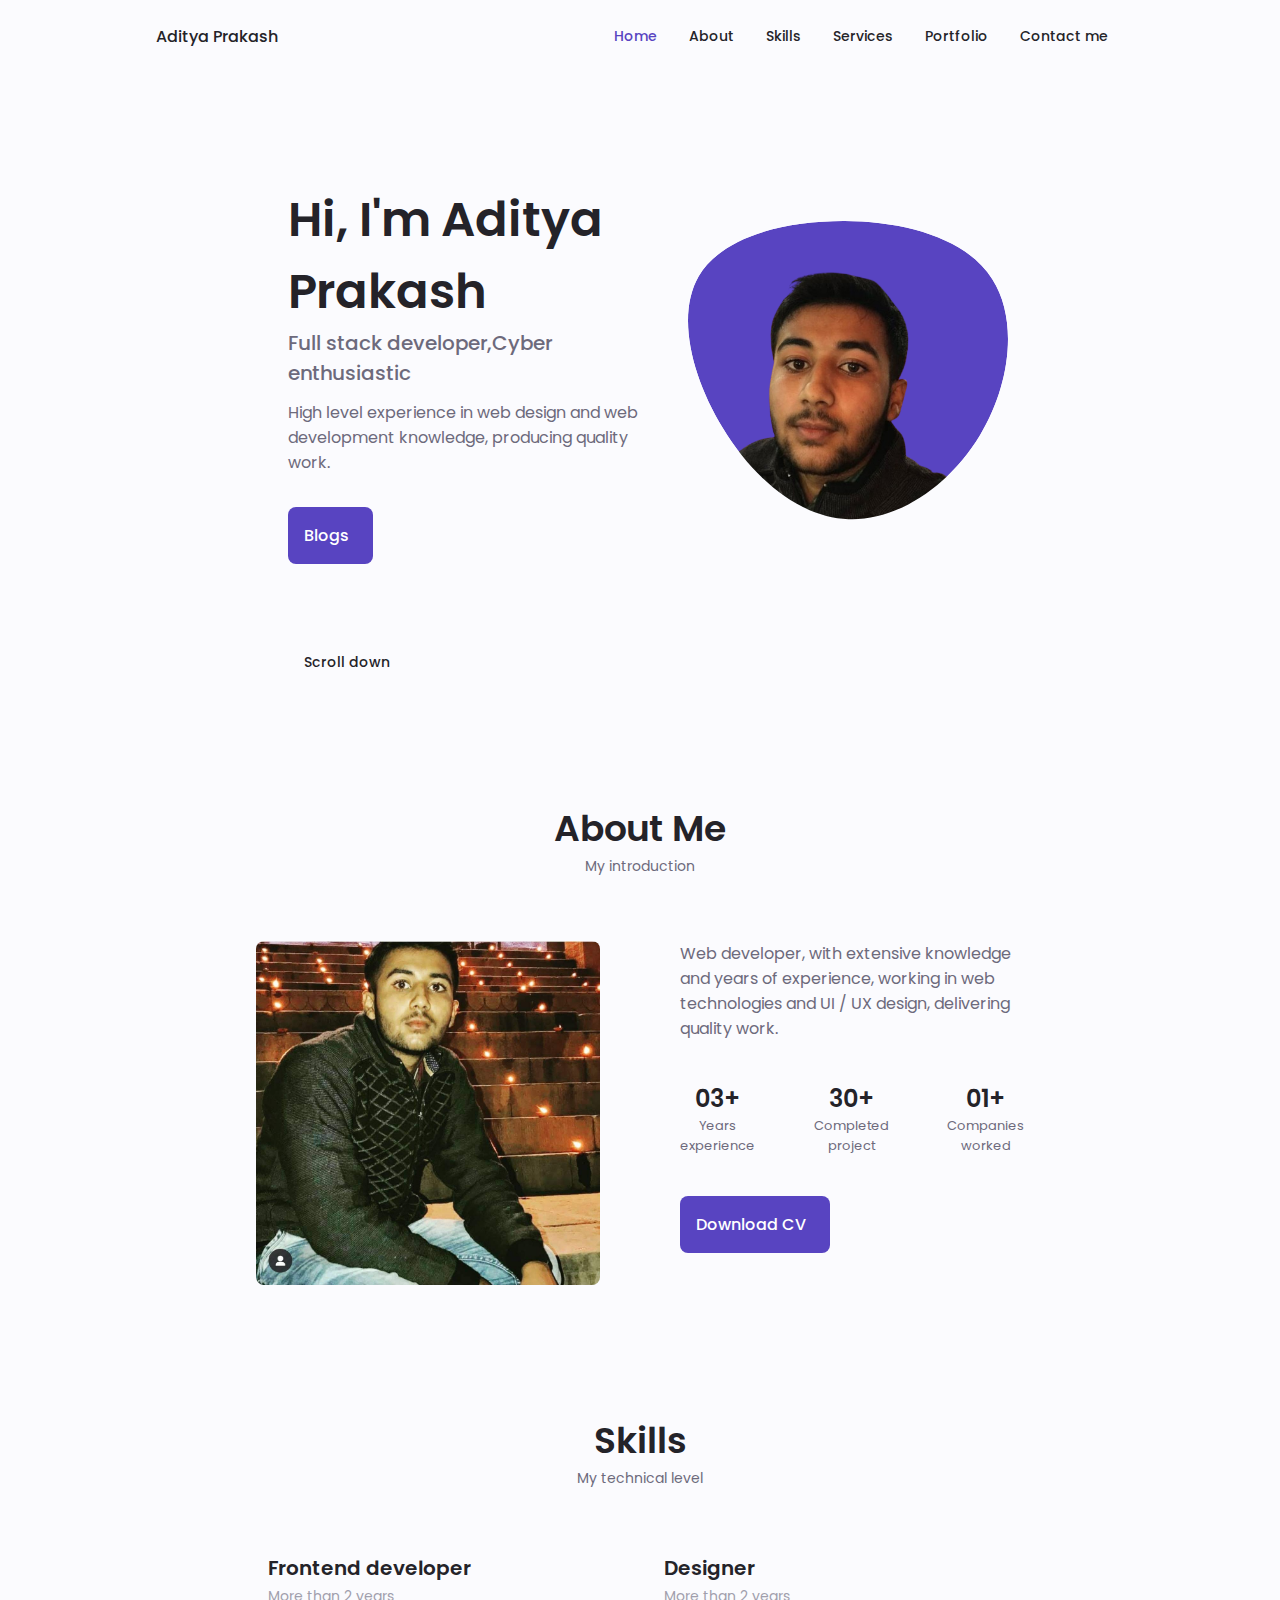
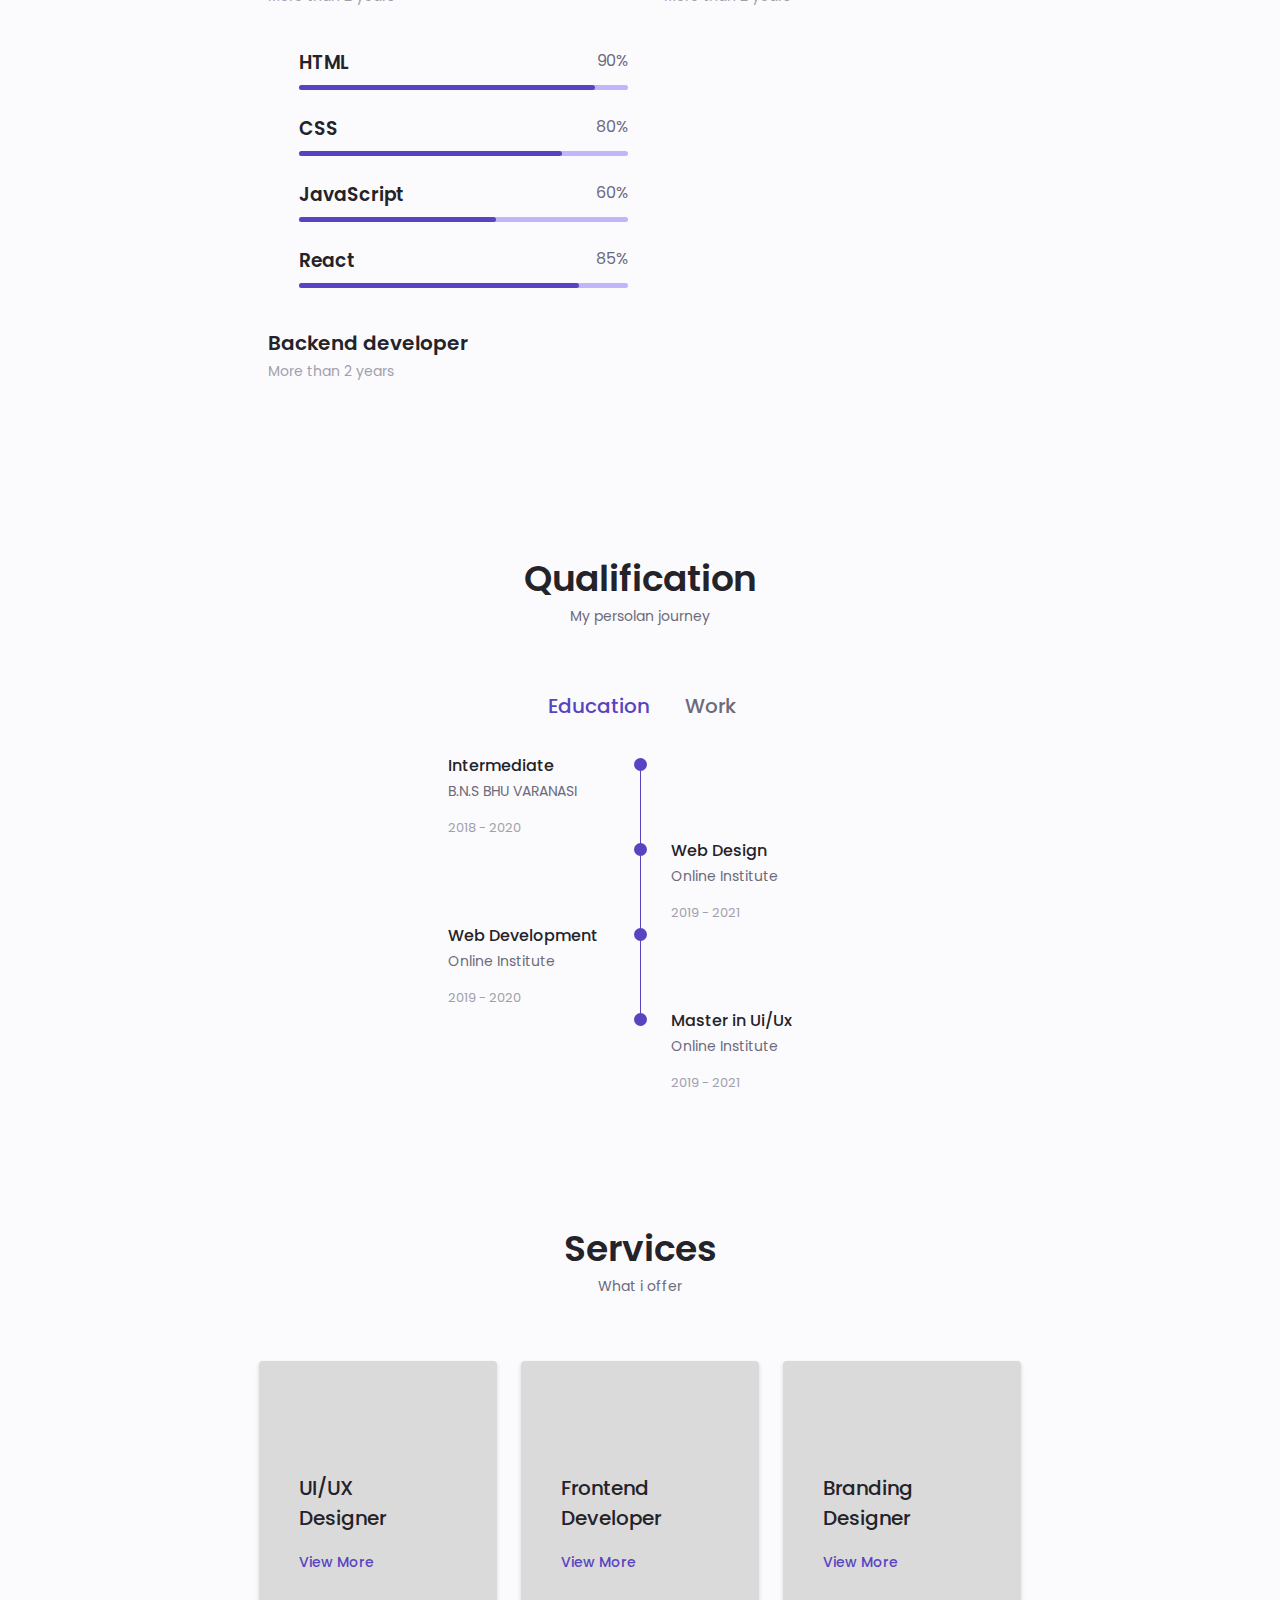
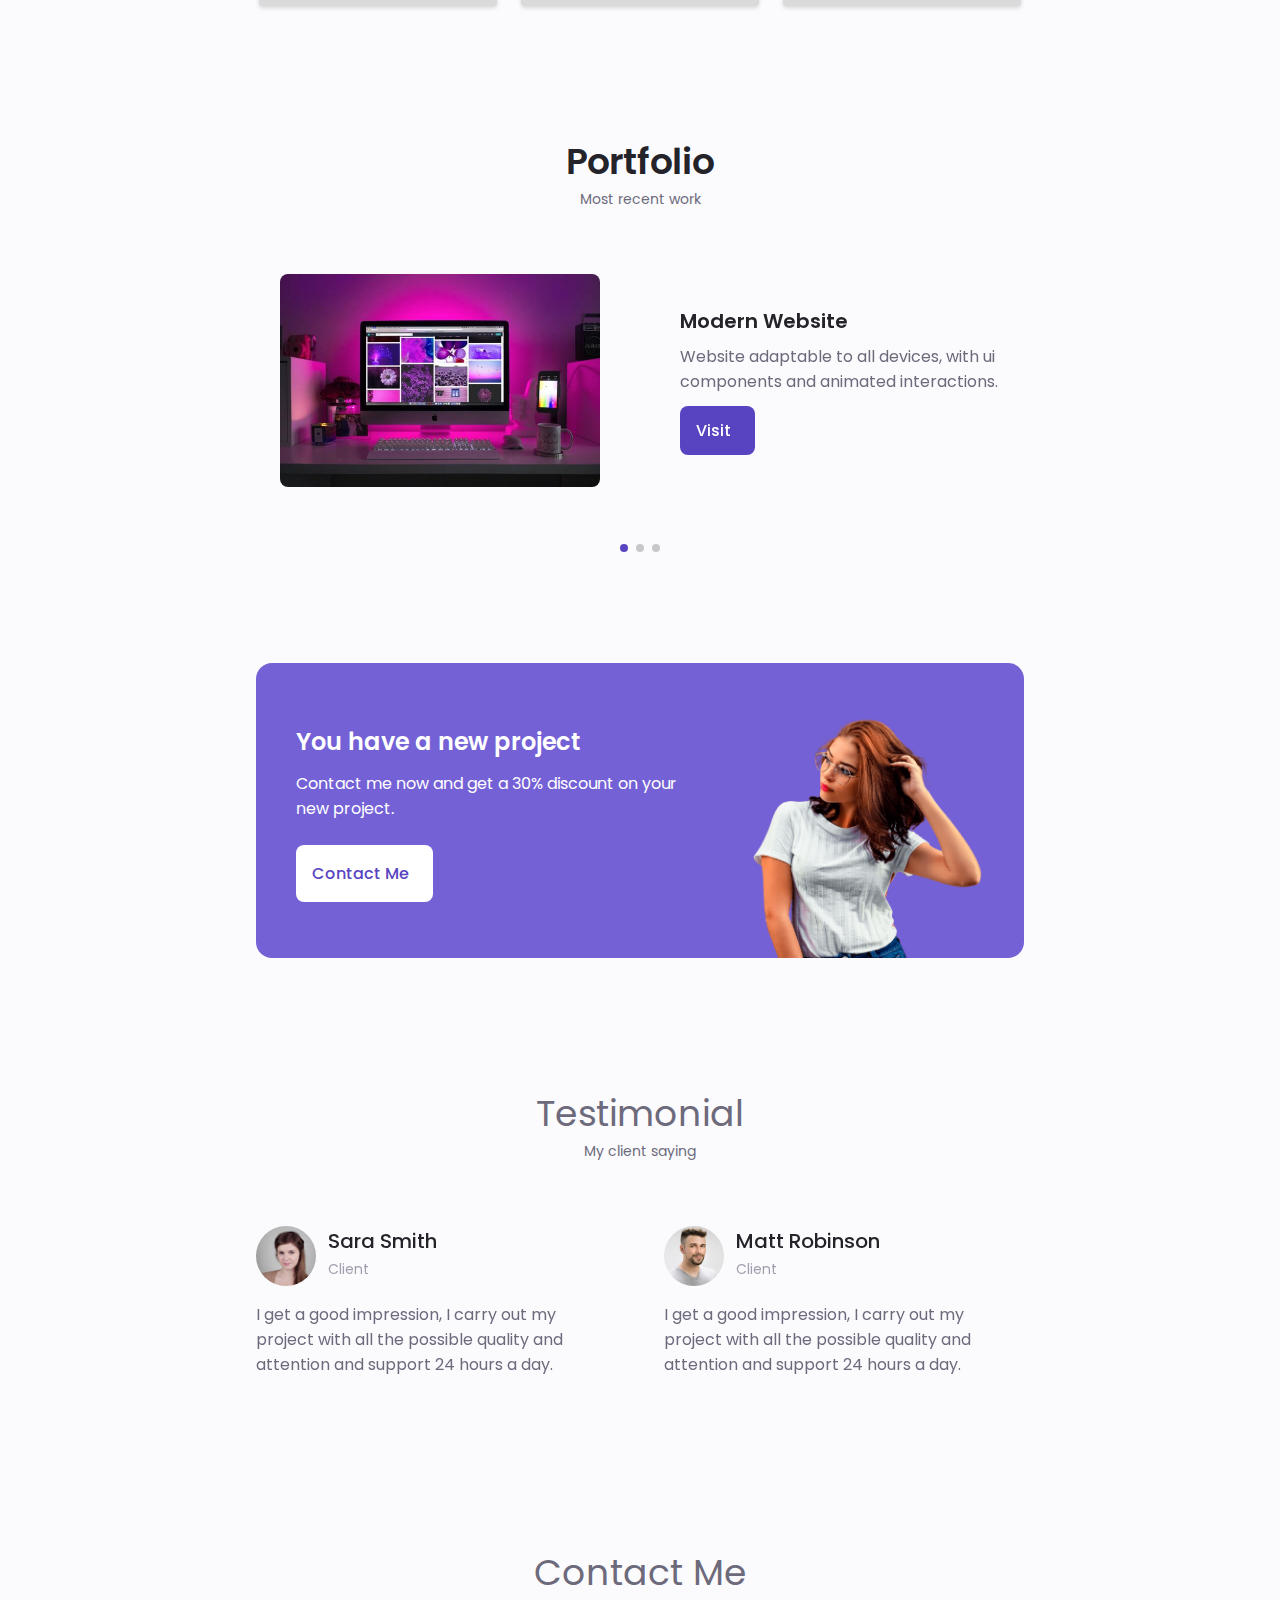
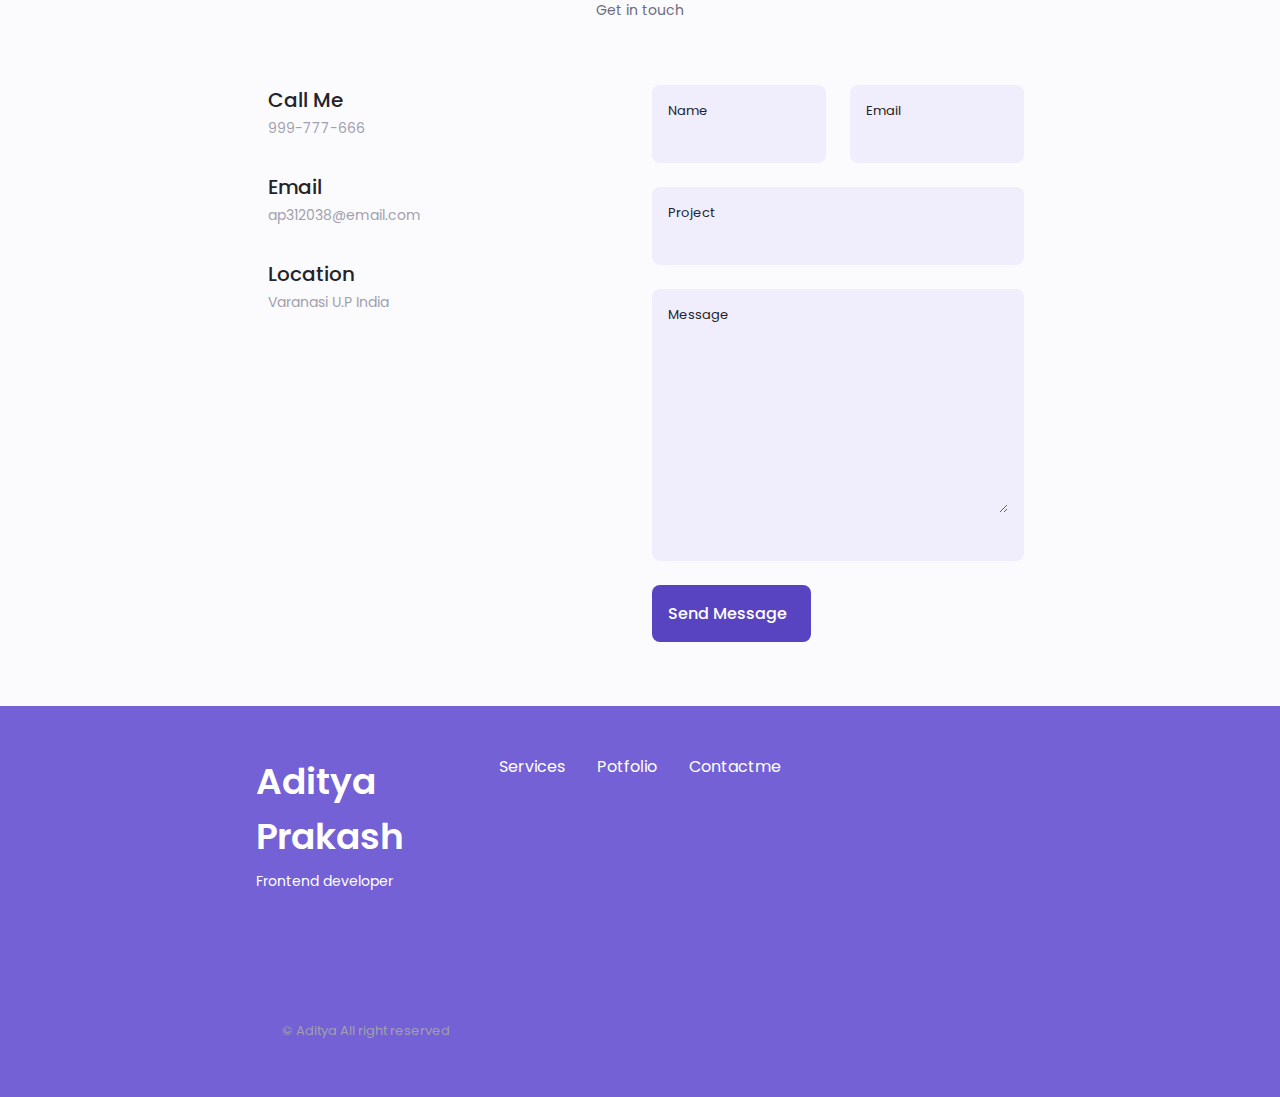
<file: index.html>
<!DOCTYPE html>
<html lang="en">
<head>
    <meta charset="UTF-8">
    <meta name="viewport" content="width=device-width, initial-scale=1.0">

    <!--==================== UNICONS ====================-->
    <link rel="stylesheet" href="https://unicons.iconscout.com/release/v3.0.6/css/line.css">

    <!--==================== SWIPER CSS ====================-->
    <link rel="stylesheet" href="assets/css/swiper-bundle.min.css">

    <!--==================== CSS ====================-->
    <link rel="stylesheet" href="assets/css/styles.css">
    <link rel="icon" type="image/png" href="red-flame-removebg-preview.png"/>

    <title>DevFocus</title>
</head>
<body>
<!--==================== HEADER ====================-->
<header class="header" id="header">
    <nav class="nav container">
        <a href="#" class="nav__logo">Aditya Prakash</a>

        <div class="nav__menu" id="nav-menu">
            <ul class="nav__list grid">
                <li class="nav__item">
                    <a href="#home" class="nav__link active-link">
                        <i class="uil uil-estate nav__icon"></i> Home
                    </a>
                </li>
                <li class="nav__item">
                    <a href="#about" class="nav__link">
                        <i class="uil nav__icon uil-user"></i> About
                    </a>
                </li>
                <li class="nav__item">
                    <a href="#skills" class="nav__link">
                        <i class="uil nav__icon uil-file-alt"></i> Skills
                    </a>
                </li>
                <li class="nav__item">
                    <a href="#services" class="nav__link">
                        <i class="uil nav__icon uil-briefcase-alt"></i> Services
                    </a>
                </li>
                <li class="nav__item">
                    <a href="#portfolio" class="nav__link">
                        <i class="uil nav__icon uil-scenery"></i> Portfolio
                    </a>
                </li>
                <li class="nav__item">
                    <a href="#contact" class="nav__link">
                        <i class="uil nav__icon uil-message"></i> Contact me
                    </a>
                </li>
            </ul>
            <i class="uil uil-times nav__close" id="nav-close"></i>
        </div>

        <div class="nav__btns">
            <!-- Theme change button -->
            <i class="uil uil-moon change-theme" id="theme-button"></i>

            <div class="nav__toggle" id="nav-toggle">
                <i class="uil uil-apps"></i>
            </div>
        </div>
    </nav>
</header>

<!--==================== MAIN ====================-->
<main class="main">
    <!--==================== HOME ====================-->
    <section class="home section" id="home">
        <div class="home__container container grid">
            <div class="home__content grid">
                <div class="home__social">
                    <a href="https://www.linkedin.com" target="_blank" class="home__social-icon">
                        <i class="uil uil-linkedin-alt"></i>
                    </a>
                    <a href="https://www.dribbble.com" target="_blank" class="home__social-icon">
                        <i class="uil uil-dribbble"></i>
                    </a>
                    <a href="https://www.github.com" target="_blank" class="home__social-icon">
                        <i class="uil uil-github-alt"></i>
                    </a>
                </div>

                <div class="home__img">
                    <svg class="home__blob" viewBox="0 0 200 187" xmlns="http://www.w3.org/2000/svg" xmlns:xlink="http://www.w3.org/1999/xlink">
                        <mask id="mask0" mask-type="alpha">
                            <path d="M190.312 36.4879C206.582 62.1187 201.309 102.826 182.328 134.186C163.346 165.547 
                            130.807 187.559 100.226 186.353C69.6454 185.297 41.0228 161.023 21.7403 129.362C2.45775 
                            97.8511 -7.48481 59.1033 6.67581 34.5279C20.9871 10.1032 59.7028 -0.149132 97.9666 
                            0.00163737C136.23 0.303176 174.193 10.857 190.312 36.4879Z"/>
                        </mask>
                        <g mask="url(#mask0)">
                            <path d="M190.312 36.4879C206.582 62.1187 201.309 102.826 182.328 134.186C163.346 
                            165.547 130.807 187.559 100.226 186.353C69.6454 185.297 41.0228 161.023 21.7403 
                            129.362C2.45775 97.8511 -7.48481 59.1033 6.67581 34.5279C20.9871 10.1032 59.7028 
                            -0.149132 97.9666 0.00163737C136.23 0.303176 174.193 10.857 190.312 36.4879Z"/>

                            <image class="home__blob-img" x="12" y="18" xlink:href="assets/img/prefil.png"/>
                        </g>
                    </svg>
                </div>
                
                <div class="home__data">
                    <h1 class="home__title">Hi, I'm Aditya Prakash</h1>
                    <h3 class="home__subtitle">Full stack developer,Cyber enthusiastic </h3>
                    <p class="home__description">
                        High level experience in web design and web development knowledge,
                        producing quality work.
                    </p>
                    <a href="blog.html" class="button button--flex">
                        Blogs <i class="uil uil-message button__icon"></i>
                    </a>
                </div>
            </div>

            <div class="home__scroll">
                <a href="#about" class="home__scroll-button button--flex">
                    <i class="uil uil-mouse-alt home__scroll-mouse"></i>
                    <span class="home__scroll-name">Scroll down</span>
                    <i class="uil uil-arrow-down home__scroll-arrow"></i>
                </a>
            </div>
        </div>
    </section>

    <!--==================== ABOUT ====================-->
    <section class="about section" id="about">
        <h2 class="section__title">About Me</h2>
        <span class="section__subtitle">My introduction</span>

        <div class="about__container container grid">
            <img src="assets/img/IMG_20200203_102049.jpg" alt="" class="about__img">

            <div class="about__data">
                <p class="about__description">
                    Web developer, with extensive knowledge and years of experience,
                    working in web technologies and UI / UX design,
                    delivering quality work.
                </p>
                <div class="about__info">
                    <div>
                        <span class="about__info-title">03+</span>
                        <span class="about__info-name">Years <br> experience</span>
                    </div>
                    <div>
                        <span class="about__info-title">30+</span>
                        <span class="about__info-name">Completed <br> project</span>
                    </div>
                    <div>
                        <span class="about__info-title">01+</span>
                        <span class="about__info-name">Companies <br> worked</span>
                    </div>
                </div>

                <div class="about__buttons">
                    <a download="" href="assets/pdf/Alexa-Cv.docx" class="button button--flex">
                        Download CV<i class="uil uil-download-alt button__icon"></i>
                    </a>
                </div>
            </div>
        </div>
    </section>

    <!--==================== SKILLS ====================-->
    <section class="skills section" id="skills">
        <h2 class="section__title">Skills</h2>
        <span class="section__subtitle">My technical level</span>

        <div class="skills__container container grid">
            <div>
                <!--==================== SKILLS 1 ====================-->
                <div class="skills__content skills__open">
                    <div class="skills__header">
                        <i class="uil uil-brackets-curly skills__icon"></i>

                        <div>
                            <h1 class="skills__title">Frontend developer</h1>
                            <span class="skills__subtitle">More than 2 years</span>
                        </div>

                        <i class="uil uil-angle-down skills__arrow"></i>
                    </div>

                    <div class="skills__list grid">
                        <div class="skills__data">
                            <div class="skills__titles">
                                <h3 class="skills_name">HTML</h3>
                                <span class="skills__number">90%</span>
                            </div>
                            <div class="skills__bar">
                                <span class="skills__percentage skills__html"></span>
                            </div>
                        </div>

                        <div class="skills__data">
                            <div class="skills__titles">
                                <h3 class="skills_name">CSS</h3>
                                <span class="skills__number">80%</span>
                            </div>
                            <div class="skills__bar">
                                <span class="skills__percentage skills__css"></span>
                            </div>
                        </div>

                        <div class="skills__data">
                            <div class="skills__titles">
                                <h3 class="skills_name">JavaScript</h3>
                                <span class="skills__number">60%</span>
                            </div>
                            <div class="skills__bar">
                                <span class="skills__percentage skills__js"></span>
                            </div>
                        </div>

                        <div class="skills__data">
                            <div class="skills__titles">
                                <h3 class="skills_name">React</h3>
                                <span class="skills__number">85%</span>
                            </div>
                            <div class="skills__bar">
                                <span class="skills__percentage skills__react"></span>
                            </div>
                        </div>
                    </div>
                </div>

                <!--==================== SKILLS 2 ====================-->
                <div class="skills__content skills__close">
                    <div class="skills__header">
                        <i class="uil uil-server-network skills__icon"></i>

                        <div>
                            <h1 class="skills__title">Backend developer</h1>
                            <span class="skills__subtitle">More than 2 years</span>
                        </div>

                        <i class="uil uil-angle-down skills__arrow"></i>
                    </div>

                    <div class="skills__list grid">
                        <div class="skills__data">
                            <div class="skills__titles">
                                <h3 class="skills_name">PHP</h3>
                                <span class="skills__number">80%</span>
                            </div>
                            <div class="skills__bar">
                                <span class="skills__percentage skills__php"></span>
                            </div>
                        </div>

                        <div class="skills__data">
                            <div class="skills__titles">
                                <h3 class="skills_name">Node Js</h3>
                                <span class="skills__number">70%</span>
                            </div>
                            <div class="skills__bar">
                                <span class="skills__percentage skills__node"></span>
                            </div>
                        </div>

                        <div class="skills__data">
                            <div class="skills__titles">
                                <h3 class="skills_name">Firebase</h3>
                                <span class="skills__number">90%</span>
                            </div>
                            <div class="skills__bar">
                                <span class="skills__percentage skills__firebase"></span>
                            </div>
                        </div>

                        <div class="skills__data">
                            <div class="skills__titles">
                                <h3 class="skills_name">Python</h3>
                                <span class="skills__number">55%</span>
                            </div>
                            <div class="skills__bar">
                                <span class="skills__percentage skills__python"></span>
                            </div>
                        </div>
                    </div>
                </div>
            </div>

            <div>
                <!--==================== SKILLS 3 ====================-->
                <div class="skills__content skills__close">
                    <div class="skills__header">
                        <i class="uil uil-swatchbook skills__icon"></i>

                        <div>
                            <h1 class="skills__title">Designer</h1>
                            <span class="skills__subtitle">More than 2 years</span>
                        </div>

                        <i class="uil uil-angle-down skills__arrow"></i>
                    </div>

                    <div class="skills__list grid">
                        <div class="skills__data">
                            <div class="skills__titles">
                                <h3 class="skills_name">Figma</h3>
                                <span class="skills__number">90%</span>
                            </div>
                            <div class="skills__bar">
                                <span class="skills__percentage skills__figma"></span>
                            </div>
                        </div>

                        <div class="skills__data">
                            <div class="skills__titles">
                                <h3 class="skills_name">Sketch</h3>
                                <span class="skills__number">85%</span>
                            </div>
                            <div class="skills__bar">
                                <span class="skills__percentage skills__sketch"></span>
                            </div>
                        </div>

                        <div class="skills__data">
                            <div class="skills__titles">
                                <h3 class="skills_name">Photoshop</h3>
                                <span class="skills__number">85%</span>
                            </div>
                            <div class="skills__bar">
                                <span class="skills__percentage skills__photoshop"></span>
                            </div>
                        </div>
                    </div>
                </div>
            </div>
        </div>
    </section>

    <!--==================== QUALIFICATION ====================-->
    <section class="qualification section">
        <h2 class="section__title">Qualification</h2>
        <span class="section__subtitle">My persolan journey</span>

        <div class="qualification__container container">
            <div class="qualification__tabs">
                <div class="qualification__button button--flex qualification__active" data-target="#education">
                    <i class="uil uil-graduation-cap qualification__icon"></i>
                    Education
                </div>
                <div class="qualification__button button--flex" data-target="#work">
                    <i class="uil uil-briefcase-alt qualification__icon"></i>
                    Work
                </div>
            </div>
            <div class="qualification__sections">
                <!-- 1 -->
                <div class="qualification__content qualification__active" data-content id="education">
                    <!-- 1 -->
                    <div class="qualification__data">
                        <div>
                            <h3 class="qualification__title">Intermediate</h3>
                            <span class="qualification__subtitle">B.N.S BHU VARANASI</span>
                            <div class="qualification__calendar">
                                <i class="uil uil-calendar-alt"></i>
                                2018 - 2020
                            </div>
                        </div>

                        <div>
                            <span class="qualification__rounder"></span>
                            <span class="qualification__line"></span>
                        </div>
                    </div>

                    <!-- 2 -->
                    <div class="qualification__data">
                        <div></div>

                        <div>
                            <span class="qualification__rounder"></span>
                            <span class="qualification__line"></span>
                        </div>

                        <div>
                            <h3 class="qualification__title">Web Design</h3>
                            <span class="qualification__subtitle">Online Institute</span>
                            <div class="qualification__calendar">
                                <i class="uil uil-calendar-alt"></i>
                                2019 - 2021
                            </div>
                        </div>
                    </div>

                    <!-- 3 -->
                    <div class="qualification__data">
                        <div>
                            <h3 class="qualification__title">Web Development</h3>
                            <span class="qualification__subtitle">Online Institute</span>
                            <div class="qualification__calendar">
                                <i class="uil uil-calendar-alt"></i>
                                2019 - 2020
                            </div>
                        </div>

                        <div>
                            <span class="qualification__rounder"></span>
                            <span class="qualification__line"></span>
                        </div>
                    </div>

                    <!-- 4 -->
                    <div class="qualification__data">
                        <div></div>

                        <div>
                            <span class="qualification__rounder"></span>
                            <!-- <span class="qualification__line"></span> -->
                        </div>

                        <div>
                            <h3 class="qualification__title">Master in Ui/Ux</h3>
                            <span class="qualification__subtitle">Online Institute</span>
                            <div class="qualification__calendar">
                                <i class="uil uil-calendar-alt"></i>
                                2019 - 2021
                            </div>
                        </div>
                    </div>

                </div>
                <!-- 2 -->
                <div class="qualification__content" data-content id="work">
                    <!-- 1 -->
                    <div class="qualification__data">
                        <div>
                            <h3 class="qualification__title">Software Enginner</h3>
                            <span class="qualification__subtitle">Freelancing</span>
                            <div class="qualification__calendar">
                                <i class="uil uil-calendar-alt"></i>
                                2020 - 2021
                            </div>
                        </div>

                        <div>
                            <span class="qualification__rounder"></span>
                            <span class="qualification__line"></span>
                        </div>
                    </div>

                    <!-- 2 -->
                    <div class="qualification__data">
                        <div></div>

                        <div>
                            <span class="qualification__rounder"></span>
                            <span class="qualification__line"></span>
                        </div>

                        <div>
                            <h3 class="qualification__title">Frontend Developer</h3>
                            <span class="qualification__subtitle">Fever</span>
                            <div class="qualification__calendar">
                                <i class="uil uil-calendar-alt"></i>
                                2020 - 2022
                            </div>
                        </div>
                    </div>

                    <!-- 3 -->
                    <div class="qualification__data">
                        <div>
                            <h3 class="qualification__title">Ui Designer</h3>
                            <span class="qualification__subtitle">Figma</span>
                            <div class="qualification__calendar">
                                <i class="uil uil-calendar-alt"></i>
                                2021 - 2023
                            </div>
                        </div>

                        <div>
                            <span class="qualification__rounder"></span>
                            <!-- <span class="qualification__line"></span> -->
                        </div>
                    </div>

                </div>
            </div>
        </div>
    </section>

    <!--==================== SERVICES ====================-->
    <section class="services section" id="services">
        <h2 class="section__title">Services</h2>
        <span class="section__subtitle">What i offer</span>
        
        <div class="services__container container grid">
            <!--==================== SERVICES 1 ====================-->
            <div class="services__content">
                <div>
                    <i class="uil uil-web-grid services__icon"></i>
                    <h3 class="services__title">UI/UX <br> Designer</h3>
                </div>
                <span class="button button--flex button--small button--link services__button">
                    View More
                    <i class="uil uil-arrow-right button__icon"></i>
                </span>
                
                <div class="services__modal">
                    <div class="services__modal-content">
                        <h4 class="services__modal-title">UI/UX <br> Designer</h4>
                        <i class="uil uil-times services__modal-close"></i>
                        
                        <ul class="services__modal-services grid">
                            <li class="services__modal-service">
                                <i class="uil uil-check-circle services__modal-icon"></i>
                                <p>I develop the user interface.</p>
                            </li>
                            <li class="services__modal-service">
                                <i class="uil uil-check-circle services__modal-icon"></i>
                                <p>Web page development.</p>
                            </li>
                            <li class="services__modal-service">
                                <i class="uil uil-check-circle services__modal-icon"></i>
                                <p>I create ux element interactions.</p>
                            </li>
                            <li class="services__modal-service">
                                <i class="uil uil-check-circle services__modal-icon"></i>
                                <p>I position your company.</p>
                            </li>
                        </ul>
                    </div>
                </div>
            </div>
            <!--==================== SERVICES 2 ====================-->
            <div class="services__content">
                <div>
                    <i class="uil uil-arrow services__icon"></i>
                    <h3 class="services__title">Frontend <br> Developer</h3>
                </div>
                <span class="button button--flex button--small button--link services__button">
                    View More
                    <i class="uil uil-arrow-right button__icon"></i>
                </span>
                
                <div class="services__modal">
                    <div class="services__modal-content">
                        <h4 class="services__modal-title">Frontend <br> Developer</h4>
                        <i class="uil uil-times services__modal-close"></i>
                        
                        <ul class="services__modal-services grid">
                            <li class="services__modal-service">
                                <i class="uil uil-check-circle services__modal-icon"></i>
                                <p>I develop the user interface.</p>
                            </li>
                            <li class="services__modal-service">
                                <i class="uil uil-check-circle services__modal-icon"></i>
                                <p>Web page development.</p>
                            </li>
                            <li class="services__modal-service">
                                <i class="uil uil-check-circle services__modal-icon"></i>
                                <p>I create ux element interactions.</p>
                            </li>
                            <li class="services__modal-service">
                                <i class="uil uil-check-circle services__modal-icon"></i>
                                <p>I position your company.</p>
                            </li>
                        </ul>
                    </div>
                </div>
            </div>
            <!--==================== SERVICES 3 ====================-->
            <div class="services__content">
                <div>
                    <i class="uil uil-pen services__icon"></i>
                    <h3 class="services__title">Branding <br> Designer</h3>
                </div>
                <span class="button button--flex button--small button--link services__button">
                    View More
                    <i class="uil uil-arrow-right button__icon"></i>
                </span>
                
                <div class="services__modal">
                    <div class="services__modal-content">
                        <h4 class="services__modal-title">Branding <br> Designer</h4>
                        <i class="uil uil-times services__modal-close"></i>
                        
                        <ul class="services__modal-services grid">
                            <li class="services__modal-service">
                                <i class="uil uil-check-circle services__modal-icon"></i>
                                <p>I develop the user interface.</p>
                            </li>
                            <li class="services__modal-service">
                                <i class="uil uil-check-circle services__modal-icon"></i>
                                <p>Web page development.</p>
                            </li>
                            <li class="services__modal-service">
                                <i class="uil uil-check-circle services__modal-icon"></i>
                                <p>I create ux element interactions.</p>
                            </li>
                            <li class="services__modal-service">
                                <i class="uil uil-check-circle services__modal-icon"></i>
                                <p>I position your company.</p>
                            </li>
                        </ul>
                    </div>
                </div>
            </div>
        </div>
    </section>

    <!--==================== PORTFOLIO ====================-->
    <section class="portfolio section" id="portfolio">
        <h2 class="section__title">Portfolio</h2>
        <span class="section__subtitle">Most recent work</span>
        
        <div class="portfolio__container container swiper-container">
            <div class="swiper-wrapper">
                <!--==================== PORTFOLIO 1 ====================-->
                <div class="portfolio__content grid swiper-slide">
                    <img src="assets/img/portfolio1.jpg" alt="" class="portfolio__img">

                    <div class="portfolio__data">
                        <h3 class="portfolio__title">Modern Website</h3>
                        <p class="portfolio__description">
                            Website adaptable to all devices, with ui components and animated interactions.
                        </p>
                        <a href="https://www.figma.com/" class="button button--flex button--small portfolio__button">
                            Visit
                            <i class="uil uil-arrow-right button__icon"></i>
                        </a>
                    </div>
                </div>
                <!--==================== PORTFOLIO 2 ====================-->
                <div class="portfolio__content grid swiper-slide">
                    <img src="assets/img/portfolio2.jpg" alt="" class="portfolio__img">

                    <div class="portfolio__data">
                        <h3 class="portfolio__title">Brand Design</h3>
                        <p class="portfolio__description">
                            Website adaptable to all devices, with ui components and animated interactions.
                        </p>
                        <a href="https://www.adobe.com/express/create/logo" class="button button--flex button--small portfolio__button">
                            Visit
                            <i class="uil uil-arrow-right button__icon"></i>
                        </a>
                    </div>
                </div>
                <!--==================== PORTFOLIO 3 ====================-->
                <div class="portfolio__content grid swiper-slide">
                    <img src="assets/img/portfolio3.jpg" alt="" class="portfolio__img">

                    <div class="portfolio__data">
                        <h3 class="portfolio__title">Online Store</h3>
                        <p class="portfolio__description">
                            Website adaptable to all devices, with ui components and animated interactions.
                        </p>
                        <a href="https://play.google.com/" class="button button--flex button--small portfolio__button">
                            Visit
                            <i class="uil uil-arrow-right button__icon"></i>
                        </a>
                    </div>
                </div>
            </div>
            <div class="swiper-button-next">
                <i class="uil uil-angle-right-b swiper-portfolio-icon"></i>
            </div>
            <div class="swiper-button-prev">
                <i class="uil uil-angle-left-b swiper-portfolio-icon"></i>
            </div>
            
            <div class="swiper-pagination"></div>
        </div>
    </section>

    <!--==================== PROJECT IN MIND ====================-->
    <section class="project section">
        <div class="project__bg">
            <div class="project__container container grid">
                <div class="project__data">
                    <h2 class="project__title">You have a new project</h2>
                    <p class="project__description">
                        Contact me now and get a 30% discount on your new project.
                    </p>
                    <a href="#contact" class="button button--flex button--white">
                        Contact Me 
                        <i class="uil uil-message button__icon .project__icon"></i>
                    </a>
                </div>
                <img src="assets/img/project.png" alt="" class="project__img">
            </div>
        </div>
    </section>

    <!--==================== TESTIMONIAL ====================-->
    <section class="testimonial section">
        <div class="section__title">Testimonial</div>
        <span class="section__subtitle">My client saying</span>
        
        <div class="testimonial__container container swiper-container">
            <div class="swiper-wrapper">
                <!--==================== TESTIMONIAL 1 ====================-->
                <div class="testimonial__content swiper-slide">
                    <div class="testimonial__data">
                        <div class="testimonial__header">
                            <img src="assets/img/testimonial1.jpg" alt="" class="testimonial__img">
                            <div>
                                <h3 class="testimonial__name">Sara Smith</h3>
                                <span class="testimonial__client">Client</span>
                            </div>
                        </div>
                        <div>
                            <i class="uil uil-star .testimonial__icon-star"></i>
                            <i class="uil uil-star .testimonial__icon-star"></i>
                            <i class="uil uil-star .testimonial__icon-star"></i>
                            <i class="uil uil-star .testimonial__icon-star"></i>
                            <i class="uil uil-star .testimonial__icon-star"></i>
                        </div>
                    </div>

                    <p class="testimonial__description">
                        I get a good impression, I carry out my project with all the possible quality
                        and attention and support 24 hours a day.
                    </p>
                </div>
                <!--==================== TESTIMONIAL 2 ====================-->
                <div class="testimonial__content swiper-slide">
                    <div class="testimonial__data">
                        <div class="testimonial__header">
                            <img src="assets/img/testimonial2.jpg" alt="" class="testimonial__img">
                            <div>
                                <h3 class="testimonial__name">Matt Robinson</h3>
                                <span class="testimonial__client">Client</span>
                            </div>
                        </div>
                        <div>
                            <i class="uil uil-star .testimonial__icon-star"></i>
                            <i class="uil uil-star .testimonial__icon-star"></i>
                            <i class="uil uil-star .testimonial__icon-star"></i>
                            <i class="uil uil-star .testimonial__icon-star"></i>
                            <i class="uil uil-star .testimonial__icon-star"></i>
                        </div>
                    </div>

                    <p class="testimonial__description">
                        I get a good impression, I carry out my project with all the possible quality
                        and attention and support 24 hours a day.
                    </p>
                </div>
                <!--==================== TESTIMONIAL 3 ====================-->
                <div class="testimonial__content swiper-slide">
                    <div class="testimonial__data">
                        <div class="testimonial__header">
                            <img src="assets/img/testimonial3.jpg" alt="" class="testimonial__img">
                            <div>
                                <h3 class="testimonial__name">Raul Harris</h3>
                                <span class="testimonial__client">Client</span>
                            </div>
                        </div>
                        <div>
                            <i class="uil uil-star .testimonial__icon-star"></i>
                            <i class="uil uil-star .testimonial__icon-star"></i>
                            <i class="uil uil-star .testimonial__icon-star"></i>
                            <i class="uil uil-star .testimonial__icon-star"></i>
                            <i class="uil uil-star .testimonial__icon-star"></i>
                        </div>
                    </div>

                    <p class="testimonial__description">
                        I get a good impression, I carry out my project with all the possible quality
                        and attention and support 24 hours a day.
                    </p>
                </div>
            </div>
            <div class="swiper-pagination swiper-pagination-testimonial"></div>
        </div>
    </section>

    <!--==================== CONTACT ME ====================-->
    <section class="contact section" id="contact">
        <div class="section__title">Contact Me</div>
        <span class="section__subtitle">Get in touch</span>

        <div class="contact__container container grid">
            <div>
                <div class="contact__information">
                    <i class="uil uil-phone contact__icon"></i>
    
                    <div>
                        <h3 class="contact__title">Call Me</h3>
                        <span class="contact__subtitle">999-777-666</span>
                    </div>
                </div>
                <div class="contact__information">
                    <i class="uil uil-envelope contact__icon"></i>
    
                    <div>
                        <h3 class="contact__title">Email</h3>
                        <span class="contact__subtitle">ap312038@email.com</span>
                    </div>
                </div>
                <div class="contact__information">
                    <i class="uil uil-map-marker contact__icon"></i>
    
                    <div>
                        <h3 class="contact__title">Location</h3>
                        <span class="contact__subtitle">Varanasi U.P India</span>
                    </div>
                </div>
            </div>

            <form action="" class=".contact__form grid">
                <div class="contact__inputs grid">
                    <div class="contact__content">
                        <label for="" class="contact__label">Name</label>
                        <input type="text" class="contact__input">
                    </div>
                    <div class="contact__content">
                        <label for="" class="contact__label">Email</label>
                        <input type="email" class="contact__input">
                    </div>
                </div>
                <div class="contact__content">
                    <label for="" class="contact__label">Project</label>
                    <input type="text" class="contact__input">
                </div>
                <div class="contact__content">
                    <label for="" class="contact__label">Message</label>
                    <textarea name="" id="" cols="0" rows="7" class="contact__input"></textarea>
                    <input type="text" class="contact__input">
                </div>

                <div>
                    <a href="#" class="button button--flex">
                        Send Message
                        <i class="uil uil-message button__icon"></i>
                    </a>
                </div>
            </form>
        </div>
    </section>
</main>

<!--==================== FOOTER ====================-->
<footer class="footer">
    <div class="footer__bg">
        <div class="footer__container container grid">
            <div>
                <h1 class="footer__title">Aditya Prakash</h1>
                <span class="footer__subtitle">Frontend developer</span>
            </div>

            <ul class="footer__links">
                <li>
                    <a href="#services" class="footer__link">Services</a>
                </li>
                <li>
                    <a href="#portfolio" class="footer__link">Potfolio</a>
                </li>
                <li>
                    <a href="#contact" class="footer__link">Contactme</a>
                </li>
            </ul>

            <div class="footer__socials">
                <a href="https://www.facebook.com/" target="_blank" class="footer__social">
                    <i class="uil uil-facebook-f"></i>
                </a>
                <a href="https://www.instagram.com/" target="_blank" class="footer__social">
                    <i class="uil uil-instagram"></i>
                </a>
                <a href="https://www.twitter.com/" target="_blank" class="footer__social">
                    <i class="uil uil-twitter-alt"></i>
                </a>
            </div>

            <p class="footer__copy">&#169; Aditya All right reserved</p>
        </div>
    </div>
</footer>

<!--==================== SCROLL TOP ====================-->
<a href="#" class="scrollup" id="scroll-up">
    <i class="uil uil-arrow-up scrollup__icon"></i>
</a>


<!--==================== SWIPER JS ====================-->
<script src="assets/js/swiper-bundle.min.js"></script>

<!--==================== MAIN JS ====================-->
<script src="assets/js/main.js"></script>
</body>
</html>
</file>
<file: assets/css/styles.css>
/*==================== GOOGLE FONTS ====================*/
@import url("https://fonts.googleapis.com/css2?family=Poppins:wght@400;500;600&display=swap");

/*==================== VARIABLES CSS ====================*/
:root {
    --header-height: 3rem;

    /*========== Colors ==========*/
    /* Change favorite color */
    --hue-color: 250; /*Purple 250 - Green 142 - Blue 230 - Pink 340*/

    /* HSL color mode */
    --first-color: hsl(var(--hue-color), 50%, 51%);
    --first-color-second: hsl(var(--hue-color), 59%, 61%);
    --first-color-alt: hsl(var(--hue-color), 57%, 53%);
    --first-color-lighter: hsl(var(--hue-color), 92%, 85%);
    --title-color: hsl(var(--hue-color), 8%, 15%);
    --text-color: hsl(var(--hue-color), 8%, 45%);
    --text-color-light: hsl(var(--hue-color), 8%, 65%);
    --input-color: hsl(var(--hue-color), 70%, 96%);
    --body-color: hsl(var(--hue-color), 60%, 99%);
    --container-color: #dbdada;
    --scrooll-bar-color: hsl(var(--hue-color), 12%, 90%);
    --scrooll-thumb-color: hsl(var(--hue-color), 12%, 80%);

    /*========== Font and typography ==========*/
    --body-font: "Poppins", sans-serif;

    /* .5rem = 8px, 1rem = 16px, 1.5rem = 24px ... */
    --big-font-size: 2rem;
    --h1-font-size: 1.5rem;
    --h2-font-size: 1.25rem;
    --h3-font-size: 1.125rem;
    --normal-font-size: 0.938rem;
    --small-font-size: 0.893rem;
    --smaller-font-size: 0.75rem;

    /*========== Font weight ==========*/
    --font-medium: 500;
    --font-semi-bold: 600;

    /*========== Margenes Bottom ==========*/
    /* .25rem = 4px, .5rem = 8px, .75rem = 12px ... */
    --mb-0-25: 0.25rem;
    --mb-0-5: 0.5rem;
    --mb-0-75: 0.75rem;
    --mb-1: 1rem;
    --mb-1-5: 1.5rem;
    --mb-2: 2rem;
    --mb-2-5: 2.5rem;
    --mb-3: 3rem;

    /*========== z index ==========*/
    --z-tooltip: 10;
    --z-fixed: 100;
    --z-modal: 1000;
}

/* Font size for large devices */
@media screen and (min-width: 968px) {
    :root {
        --big-font-size: 3rem;
        --h1-font-size: 2.25rem;
        --h2-font-size: 1.5rem;
        --h3-font-size: 1.25rem;
        --normal-font-size: 1rem;
        --small-font-size: 0.875rem;
        --smaller-font-size: 0.813rem;
    }
}

/*========== Variables Dark theme ==========*/
body.dark-theme {
    --first-color-second: hsl(var(--hue-color), 30%, 8%);
    --title-color: hsl(var(--hue-color), 8%, 95%);
    --text-color: hsl(var(--hue-color), 8%, 75%);
    --input-color: hsl(var(--hue-color), 29%, 16%);
    --body-color: hsl(var(--hue-color), 28%, 12%);
    --container-color: hsl(var(--hue-color), 29%, 16%);
    --scrooll-bar-color: hsl(var(--hue-color), 12%, 48%);
    --scrooll-thumb-color: hsl(var(--hue-color), 12%, 36%);
}

/*========== Button Dark/Light ==========*/
.nav__btns {
    display: flex;
    align-items: center;
}

.change-theme {
    font-size: 1.25rem;
    color: var(--title-color);
    margin-right: var(--mb-1);
    cursor: pointer;
}

.change-theme:hover {
    color: var(--first-color);
}

/*==================== BASE ====================*/
* {
    box-sizing: border-box;
    padding: 0;
    margin: 0;
}

html {
    scroll-behavior: smooth;
}

body {
    margin: 0 0 var(--header-height) 0;
    font-family: var(--body-font);
    font-size: var(--normal-font-size);
    background-color: var(--body-color);
    color: var(--text-color);
}

h1,
h2,
h3,
h4 {
    color: var(--title-color);
    font-weight: var(--font-semi-bold);
}

ul {
    list-style: none;
}

a {
    text-decoration: none;
}

img {
    max-width: 100%;
    height: auto;
}

/*==================== REUSABLE CSS CLASSES ====================*/
.section {
    padding: 2rem 0 4rem;
}

.section__title {
    font-size: var(--h1-font-size);
}

.section__subtitle {
    display: block;
    font-size: var(--small-font-size);
    margin-bottom: var(--mb-3);
}

.section__title,
.section__subtitle {
    text-align: center;
}

/*==================== LAYOUT ====================*/
.container {
    max-width: 768px;
    margin-left: var(--mb-1-5);
    margin-right: var(--mb-1-5);
}

.grid {
    display: grid;
    gap: 1.5rem;
}

.header {
    width: 100%;
    position: fixed;
    bottom: 0;
    left: 0;
    z-index: var(--z-fixed);
    background-color: var(--body-color);
}

/*==================== NAV ====================*/
.nav {
    max-width: 968px;
    height: var(--header-height);
    display: flex;
    justify-content: space-between;
    align-items: center;
}

.nav__logo,
.nav__toggle {
    color: var(--title-color);
    font-weight: var(--font-medium);
}

.nav__logo:hover {
    color: var(--first-color);
}

.nav__toggle {
    font-size: 1.1rem;
    cursor: pointer;
}

.nav__toggle:hover {
    color: var(--first-color);
}

@media screen and (max-width: 767px) {
    .nav__menu {
        position: fixed;
        bottom: -100%;
        left: 0;
        width: 100%;
        background-color: var(--body-color);
        padding: 2rem 1.5rem 4rem;
        box-shadow: 0 -1px 4px rgba(0, 0, 0, 0.15);
        border-radius: 1.5rem 1.5rem 0 0;
        transition: 0.3s;
    }
}

.nav__list {
    grid-template-columns: repeat(3, 1fr);
    gap: 2rem;
}

.nav__link {
    display: flex;
    flex-direction: column;
    align-items: center;
    font-size: var(--small-font-size);
    color: var(--title-color);
    font-weight: var(--font-medium);
}

.nav__link:hover {
    color: var(--first-color);
}

.nav__icon {
    font-size: 1.2rem;
}

.nav__close {
    position: absolute;
    right: 1.3rem;
    bottom: 0.5rem;
    font-size: 1.5rem;
    cursor: pointer;
    color: var(--first-color);
}

.nav__close:hover {
    color: var(--first-color-alt);
}

/* show menu */
.show-menu {
    bottom: 0;
}

/* Active link */
.active-link {
    color: var(--first-color);
}

/* Change background header */
.scroll-header {
    box-shadow: 0 -1px 4px rgba(0, 0, 0, 0.15);
}

/*==================== HOME ====================*/
.home__container {
    gap: 1rem;
}

.home__content {
    grid-template-columns: 0.5fr 3fr;
    padding-top: 3.5rem;
    align-items: center;
}

.home__social {
    display: grid;
    grid-template-columns: max-content;
    row-gap: 1rem;
}

.home__social-icon {
    font-size: 1.25rem;
    color: var(--first-color);
}

.home__social-icon:hover {
    color: var(--first-color-alt);
}

.home__blob {
    width: 200px;
    fill: var(--first-color);
}

.home__blob-img {
    width: 170px;
}

.home__data {
    grid-column: 1/3;
}

.home__title {
    font-size: var(--big-font-size);
}

.home__subtitle {
    font-size: var(--h3-font-size);
    color: var(--text-color);
    font-weight: var(--font-medium);
    margin-bottom: var(--mb-0-75);
}

.home__description {
    margin-bottom: var(--mb-2);
}

.home__scroll {
    display: none;
}

.home__scroll-button {
    color: var(--first-color);
    transition: 0.3s;
}

.home__scroll-button:hover {
    transform: translateY(0.25rem);
}

.home__scroll-mouse {
    font-size: 2rem;
}

.home__scroll-name {
    font-size: var(--small-font-size);
    color: var(--title-color);
    font-weight: var(--font-medium);
    margin-right: var(--mb-0-25);
}

.home__scroll-arrow {
    font-size: 1.25rem;
}

/*==================== BUTTONS ====================*/
.button {
    display: inline-block;
    background-color: var(--first-color);
    color: #fff;
    padding: 1rem;
    border-radius: 0.5rem;
    font-weight: var(--font-medium);
}

.button:hover {
    background-color: var(--first-color-alt);
}

.button__icon {
    font-size: 1.25rem;
    margin-left: var(--mb-0-5);
    transition: 0.3s;
}

.button--flex {
    display: inline-flex;
    align-items: center;
}

.button--small {
    padding: 0.75rem 1rem;
}

.button--link {
    padding: 0;
    background-color: transparent;
    color: var(--first-color);
}

.button--link:hover {
    background-color: transparent;
    color: var(--first-color-alt);
}

.button--white {
    background-color: #fff;
    color: var(--first-color);
}

.button--white:hover {
    background-color: #fff;
}

/*==================== ABOUT ====================*/
.about__img {
    width: 200px;
    border-radius: 0.5rem;
    justify-self: center;
    align-items: center;
}

.about__description {
    text-align: center;
    margin-bottom: var(--mb-2-5);
}

.about__info {
    display: flex;
    justify-content: space-evenly;
    margin-bottom: var(--mb-2-5);
}

.about__info-title {
    font-size: var(--h2-font-size);
    font-weight: var(--font-semi-bold);
    color: var(--title-color);
}

.about__info-name {
    font-size: var(--smaller-font-size);
}

.about__info-title,
.about__info-name {
    display: block;
    text-align: center;
}

.about__buttons {
    display: flex;
    justify-content: center;
}

/*==================== SKILLS ====================*/
.skills__container {
    row-gap: 0;
}

.skills__header {
    display: flex;
    align-items: center;
    margin-bottom: var(--mb-2-5);
    cursor: pointer;
}

.skills__icon,
.skills__arrow {
    font-size: 2rem;
    color: var(--first-color);
}

.skills__icon {
    margin-right: var(--mb-0-75);
}

.skills__title {
    font-size: var(--h3-font-size);
}

.skills__subtitle {
    font-size: var(--small-font-size);
    color: var(--text-color-light);
}

.skills__arrow {
    margin-left: auto;
    transition: 0.4s;
}

.skills__list {
    row-gap: 1.5rem;
    padding-left: 2.7rem;
}

.skills__titles {
    display: flex;
    justify-content: space-between;
    margin-bottom: var(--mb-0-5);
}

.skills__name {
    font-size: var(--normal-font-size);
    font-weight: var(--font-medium);
}

.skills__bar,
.skills__percentage {
    height: 5px;
    border-radius: 0.25rem;
}

.skills__bar {
    background-color: var(--first-color-lighter);
}

.skills__percentage {
    display: block;
    background-color: var(--first-color);
}

.skills__html {
    width: 90%;
}

.skills__css {
    width: 80%;
}

.skills__js {
    width: 60%;
}

.skills__react {
    width: 85%;
}

.skills__php {
    width: 80%;
}

.skills__node {
    width: 70%;
}

.skills__firebase {
    width: 90%;
}

.skills__python {
    width: 55px;
}

.skills__figma {
    width: 90%;
}

.skills__sketch {
    width: 85%;
}

.skills__photoshop {
    width: 85%;
}

.skills__close .skills__list {
    height: 0;
    overflow: hidden;
}

.skills__open .skills__list {
    height: max-content;
    margin-bottom: var(--mb-2-5);
}

.skills__open .skills__arrow {
    transform: rotate(-180deg);
}

/*==================== QUALIFICATION ====================*/
.qualification__tabs {
    display: flex;
    justify-content: space-evenly;
    margin-bottom: var(--mb-2);
}

.qualification__button {
    font-size: var(--h3-font-size);
    font-weight: var(--font-medium);
    cursor: pointer;
}

.qualification__button:hover {
    color: var(--first-color);
}

.qualification__icon {
    font-size: 1.8rem;
    margin-right: var(--mb-0-25);
}

.qualification__data {
    display: grid;
    grid-template-columns: 1fr max-content 1fr;
    column-gap: 1.5rem;
}

.qualification__title {
    font-size: var(--normal-font-size);
    font-weight: var(--font-medium);
}

.qualification__subtitle {
    display: inline-block;
    font-size: var(--small-font-size);
    margin-bottom: var(--mb-1);
}

.qualification__calendar {
    font-size: var(--smaller-font-size);
    color: var(--text-color-light);
}

.qualification__rounder {
    display: inline-block;
    width: 13px;
    height: 13px;
    background-color: var(--first-color);
    border-radius: 50%;
}

.qualification__line {
    display: block;
    width: 1px;
    height: 100%;
    background-color: var(--first-color);
    transform: translate(6px, -7px);
}

.qualification [data-content] {
    display: none;
}

.qualification__active[data-content] {
    display: block;
}

.qualification__button.qualification__active {
    color: var(--first-color);
}

/*==================== SERVICES ====================*/
.services__container {
    gap: 1.5rem;
    grid-template-columns: repeat(2, 1fr);
}

.services__content {
    position: relative;
    background-color: var(--container-color);
    padding: 3.5rem 0.5rem 1.25rem 1.5rem;
    border-radius: 0.25rem;
    box-shadow: 0 2px 4px rgba(0, 0, 0, 0.15);
    transition: 0.3s;
}

.services__content:hover {
    box-shadow: 0 4px 8px rgba(0, 0, 0, 0.15);
}

.services__icon {
    display: block;
    font-size: 1.5rem;
    color: var(--first-color);
    margin-bottom: var(--mb-1);
}

.services__title {
    font-size: var(--h3-font-size);
    margin-bottom: var(--mb-1);
    font-weight: var(--font-medium);
}

.services__button {
    cursor: pointer;
    font-size: var(--small-font-size);
}

.services__button:hover .button__icon {
    transform: translateX(0.25rem);
}

.services__modal {
    position: fixed;
    top: 0;
    left: 0;
    right: 0;
    bottom: 0;
    background-color: rgba(0, 0, 0, 0.5);
    display: flex;
    align-items: center;
    justify-content: center;
    padding: 0 1rem;
    z-index: var(--z-modal);
    opacity: 0;
    visibility: hidden;
    transition: 0.3s;
}

.services__modal-content {
    position: relative;
    background-color: var(--container-color);
    padding: 1.5rem;
    border-radius: 0.5rem;
}

.services__modal-services {
    row-gap: 1rem;
}

.services__modal-service {
    display: flex;
}

.services__modal-title {
    font-size: var(--h3-font-size);
    font-weight: var(--font-medium);
    margin-bottom: var(--mb-1-5);
}

.services__modal-close {
    position: absolute;
    top: 1rem;
    right: 1rem;
    font-size: 1.5em;
    color: var(--first-color);
    cursor: pointer;
}

.services__modal-icon {
    color: var(--first-color);
    margin-right: var(--mb-0-25);
}

/* Active Modal */
.active-modal {
    opacity: 1;
    visibility: visible;
}

/*==================== PORTFOLIO ====================*/
.portfolio__container {
    overflow: initial;
}

.portfolio__content {
    padding: 0 1.5rem;
}

.portfolio__img {
    width: 265px;
    border-radius: 0.5rem;
    justify-self: center;
}

.portfolio__title {
    font-size: var(--h3-font-size);
    margin-bottom: var(--mb-0-5);
}

.portfolio__description {
    margin-bottom: var(--mb-0-75);
}

.portfolio__button:hover .button__icon {
    transform: translateX(0.25rem);
}

.swiper-button-prev::after,
.swiper-button-next::after {
    content: "";
}

.swiper-portfolio-icon {
    font-size: 2rem;
    color: var(--first-color);
}

.swiper-button-prev {
    left: -0.5rem;
}

.swiper-button-next {
    right: -0.5rem;
}

.swiper-container-horizontal > .swiper-pagination-bullets {
    bottom: -2.5rem;
}

.swiper-pagination-bullet-active {
    background-color: var(--first-color);
}

.swiper-button-prev,
.swiper-button-next,
.swiper-pagination-bullet {
    outline: none;
}

/*==================== PROJECT IN MIND ====================*/
.project {
    text-align: center;
}

.project__bg {
    background-color: var(--first-color-second);
    padding-top: 3rem;
}

.project__title {
    font-size: var(--h2-font-size);
    margin-bottom: var(--mb-0-75);
}

.project__description {
    margin-bottom: var(--mb-1-5);
}

.project__title,
.project__description {
    color: #fff;
}

.project__img {
    width: 232px;
    justify-self: center;
}

/*==================== TESTIMONIAL ====================*/
.testimonial__data,
.testimonial__header {
    display: flex;
}

.testimonial__data {
    justify-content: space-between;
    margin-bottom: var(--mb-1);
}

.testimonial__img {
    width: 60px;
    height: 60px;
    border-radius: 50%;
    margin-right: var(--mb-0-75);
}

.testimonial__name {
    font-size: var(--h3-font-size);
    font-weight: var(--font-medium);
}

.testimonial__client {
    font-size: var(--small-font-size);
    color: var(--text-color-light);
}

.testimonial__description {
    margin-bottom: var(--mb-2-5);
}

.testimonial__icon-star {
    color: var(--first-color);
}

.swiper-container .swiper-pagination-testimonial {
    bottom: 0;
}

/*==================== CONTACT ME ====================*/
.contact__container {
    row-gap: 3rem;
}

.contact__information {
    display: flex;
    margin-bottom: var(--mb-2);
}

.contact__icon {
    font-size: 2rem;
    color: var(--first-color);
    margin-right: var(--mb-0-75);
}

.contact__title {
    font-size: var(--h3-font-size);
    font-weight: var(--font-medium);
}

.contact__subtitle {
    font-size: var(--small-font-size);
    color: var(--text-color-light);
}

.contact__content {
    background-color: var(--input-color);
    border-radius: 0.5rem;
    padding: 0.75rem 1rem 0.25rem;
}

.contact__input {
    width: 100%;
    background-color: var(--input-color);
    color: var(--text-color);
    font-family: var(--body-font);
    font-size: var(--normal-font-size);
    border: none;
    outline: none;
    padding: 0.25rem 0.5rem 0.5rem 0;
}

.contact__label {
    font-size: var(--smaller-font-size);
    color: var(--title-color);
}

/*==================== FOOTER ====================*/
.footer {
    padding-top: 2rem;
}

.footer__container {
    row-gap: 3.5rem;
}

.footer__bg {
    background-color: var(--first-color-second);
    padding: 2rem 0rem 3rem;
}

.footer__title {
    font-size: var(--h1-font-size);
    margin-bottom: var(--mb-0-25);
}

.footer__subtitle {
    font-size: var(--small-font-size);
}

.footer__links {
    display: flex;
    flex-direction: column;
    row-gap: 1.5rem;
}

.footer__link:hover {
    color: var(--first-color-lighter);
}

.footer__social {
    font-size: 1.25rem;
    margin-right: var(--mb-1-5);
}

.footer__social:hover {
    color: var(--first-color-lighter);
}

.footer__copy {
    font-size: var(--smaller-font-size);
    text-align: center;
    color: var(--text-color-light);
    margin-top: var(--mb-3);
}

.footer__title,
.footer__subtitle,
.footer__link,
.footer__social {
    color: #fff;
}

/*========== SCROLL UP ==========*/
.scrollup {
    position: fixed;
    right: 1rem;
    bottom: -20%;
    background-color: var(--first-color);
    opacity: 0.8;
    padding: 0 0.3rem;
    border-radius: 0.4rem;
    z-index: var(--z-tooltip);
    transition: 0.4s;
}

.scrollup:hover {
    background-color: var(--first-color-alt);
}

.scrollup__icon {
    font-size: 1.5rem;
    color: #fff;
}

/* Show scroll */
.show-scroll {
    bottom: 5rem;
}

/*========== SCROLL BAR ==========*/
::-webkit-scrollbar {
    width: 0.6rem;
    background-color: var(--scrooll-bar-color);
    border-radius: 0.5rem;
}

::-webkit-scrollbar-thumb {
    background-color: var(--scrooll-thumb-color);
    border-radius: 0.5rem;
}

::-webkit-scrollbar-thumb:hover {
    background-color: var(--text-color-light);
}

/*==================== MEDIA QUERIES ====================*/
/* For small devices */
@media screen and (max-width: 350px) {
    .container {
        margin-left: var(--mb-1);
        margin-right: var(--mb-1);
    }

    .nav__menu {
        padding: 2rem 0.25rem 4rem;
    }

    .nav__list {
        column-gap: 0;
    }

    .home__content {
        grid-template-columns: 0.25fr 3fr;
    }

    .home__blob {
        width: 180px;
    }

    .skills__title {
        font-size: var(--normal-font-size);
    }

    .qualification__data {
        gap: 0.5rem;
    }

    .services__container {
        grid-template-columns: max-content;
        justify-content: center;
    }

    .services__content {
        padding-right: 3.5rem;
    }

    .services__modal {
        padding: 0rem 0.5rem;
    }

    .project__img {
        width: 200px;
    }

    .testimonial__data,
    .testimonial__header {
        flex-direction: column;
        align-items: center;
    }

    .testimonial__img {
        margin-right: 0;
        margin-bottom: var(--mb-0-25);
    }

    .testimonial__data,
    .testimonial__description {
        text-align: center;
    }
}

/* For medium devices */
@media screen and (min-width: 568px) {
    .home__content {
        grid-template-columns: max-content 1fr 1fr;
    }

    .home__data {
        grid-column: initial;
    }

    .home__img {
        order: 1;
        justify-self: center;
    }

    .about__container,
    .skills__container,
    .portfolio__content,
    .project__container,
    .contact__container,
    .footer__container {
        grid-template-columns: repeat(2, 1fr);
    }

    .qualification__sections {
        display: grid;
        grid-template-columns: 0.6fr;
        justify-content: center;
    }
}

@media screen and (min-width: 768px) {
    .container {
        margin-left: auto;
        margin-right: auto;
    }

    body {
        margin: 0;
    }

    .section {
        padding: 6rem 0 2rem;
    }

    .section__subtitle {
        margin-bottom: 4rem;
    }

    .header {
        top: 0;
        bottom: initial;
    }

    .header,
    .main,
    .footer__container {
        padding: 0 1rem;
    }

    .nav {
        height: calc(var(--header-height) + 1.5rem);
        column-gap: 1rem;
    }

    .nav__icon,
    .nav__close,
    .nav__toggle {
        display: none;
    }

    .nav__list {
        display: flex;
        column-gap: 2rem;
    }

    .nav__menu {
        margin-left: auto;
    }

    .change-theme {
        margin: 0;
    }

    .home__container {
        row-gap: 5rem;
    }

    .home__content {
        padding-top: 5.5rem;
        column-gap: 2rem;
    }

    .home__blob {
        width: 270px;
    }

    .home__scroll {
        display: block;
    }

    .home__scroll-button {
        margin-left: 3rem;
    }

    .about__container {
        column-gap: 5rem;
    }

    .about__img {
        width: 350px;
    }

    .about__description {
        text-align: initial;
    }

    .about__info {
        justify-content: space-between;
    }

    .about__buttons {
        justify-content: initial;
    }

    .qualification__tabs {
        justify-content: center;
    }

    .qualification__button {
        margin: 0 var(--mb-1);
    }

    .qualification__sections {
        grid-template-columns: 0.5fr;
    }

    .services__container {
        grid-template-columns: repeat(3, 218px);
        justify-content: center;
    }

    .services__icon {
        font-size: 2rem;
    }

    .services__content {
        padding: 6rem 0 2rem 2.5rem;
    }

    .services__modal-content {
        width: 450px;
    }

    .portfolio__img {
        width: 320px;
    }

    .portfolio__content {
        align-items: center;
    }

    .project {
        text-align: initial;
    }

    .project__bg {
        background: none;
    }

    .project__container {
        background-color: var(--first-color-second);
        border-radius: 1rem;
        padding: 3rem 2.5rem 0;
        grid-template-columns: 1fr max-content;
        column-gap: 3rem;
    }

    .project__data {
        padding-top: 0.8rem;
    }

    .footer__container {
        grid-template-columns: repeat(3, 1fr);
    }

    .footer__bg {
        padding: 3rem 0 3.5rem;
    }

    .footer__links {
        flex-direction: row;
        column-gap: 2rem;
    }

    .footer__socials {
        justify-self: flex-end;
    }

    .footer__copy {
        margin-top: 4.5rem;
    }
}

/* For large devices */
@media screen and (min-width: 1024px) {
    .header,
    .main,
    .footer__container {
        padding: 0;
    }

    .home__blob {
        width: 320px;
    }

    .home__social {
        transform: translateX(-6rem);
    }

    .services__container {
        grid-template-columns: repeat(3, 238px);
    }

    .portfolio__content {
        column-gap: 5rem;
    }

    .swiper-portfolio-icon {
        font-size: 3.5rem;
    }

    .swiper-button-prev {
        left: -3.5rem;
    }

    .swiper-button-next {
        right: -3.5rem;
    }

    .swiper-container-horizontal > .swiper-pagination-bullets {
        bottom: -4.5rem;
    }

    .contact__form {
        width: 460px;
    }

    .contact__inputs {
        grid-template-columns: repeat(2, 1fr);
    }
}


.blog-post {
    font-family: 'Arial', sans-serif;
    line-height: 1.6;
}

.blog-post h2, .blog-post h3 {
    color: #fd3705;
}

.blog-post p {
    margin-bottom: 1em;
}

.blog-post ul {
    list-style-type: none;
    padding: 0;
}

.blog-post li {
    margin-bottom: 1em;
}
</file>
